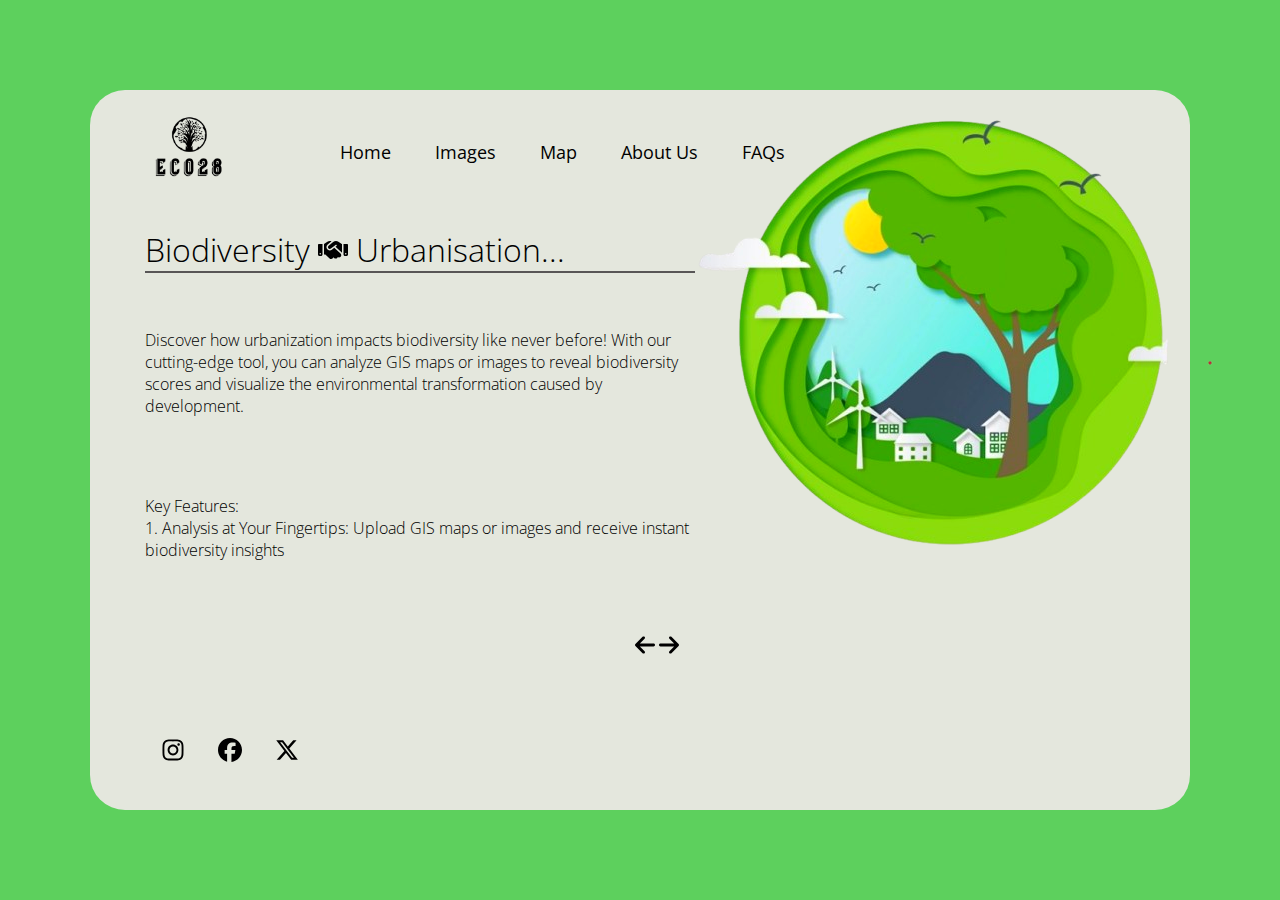
<file: webdev/index.html>
<!DOCTYPE html>
<html lang="en">
<head>
    <meta charset="UTF-8">
    <meta name="viewport" content="width=device-width, initial-scale=1.0">
    <title>Home</title>
    <link rel="stylesheet" href="styles.css">
    <link rel="preconnect" href="https://fonts.googleapis.com">
<link rel="preconnect" href="https://fonts.gstatic.com" crossorigin>
<link href="https://fonts.googleapis.com/css2?family=Kaushan+Script&family=Open+Sans:ital,wght@0,300..800;1,300..800&display=swap" rel="stylesheet">
<link href="https://cdnjs.cloudflare.com/ajax/libs/font-awesome/6.0.0/css/all.min.css" rel="stylesheet">
</head>
<body>
    <div class="container">
    <nav>
        <div class="logo"><Span><img src="logo.png" alt="" height="70",width="70"></Span></div>
        <div class="navicons">
            <a href="/index.html">Home</a>
            <a href="/images.html">Images</a>
        <a href="/map.html">Map</a>
            <a href="/about.html">About Us</a>
            <a href="/faq.html">FAQs</a>
        </div>
    </nav>
    <div class="content">
        <div class="heading">Biodiversity <span><img src="handshake.svg" alt="handshake Icon" width="30" height="24"></span> Urbanisation...</div>
        <div class="brief">
            <div class="descr">
                Discover how urbanization impacts biodiversity like never before! With our cutting-edge tool, you can analyze GIS maps or images to reveal biodiversity scores and visualize the environmental transformation caused by development.
            </div>
            <div class="features">
                Key Features:
                  <div class="feathtml">
                      1. Analysis at Your Fingertips : Upload GIS maps or images and receive instant biodiversity  insights. 
                  </div>       
            </div>
            <div class="sliders">
                <span id="left-arrow"><img src="left-arrow.svg" alt="Left Arrow Icon" width="20" height="24"></span>
                <span id="right-arrow"><img src="right-arrow.svg" alt="Right Arrow Icon" width="20" height="24"></span>
            </div>
        </div>
    </div>
       <div class="image">
        <img src="image.png" alt="">
       </div>
    <footer>
       <span><img src="insta.svg" alt="insta Icon" width="24" height="24"></span>
       <span><img src="facebook.svg" alt="facebook icon" width="24" height="24"></span>
       <span><img src="x.svg" alt="facebook icon" width="24" height="24"></span>
    </footer>
    </div>
</body>
<script src="script.js"></script>
</html>
</file>
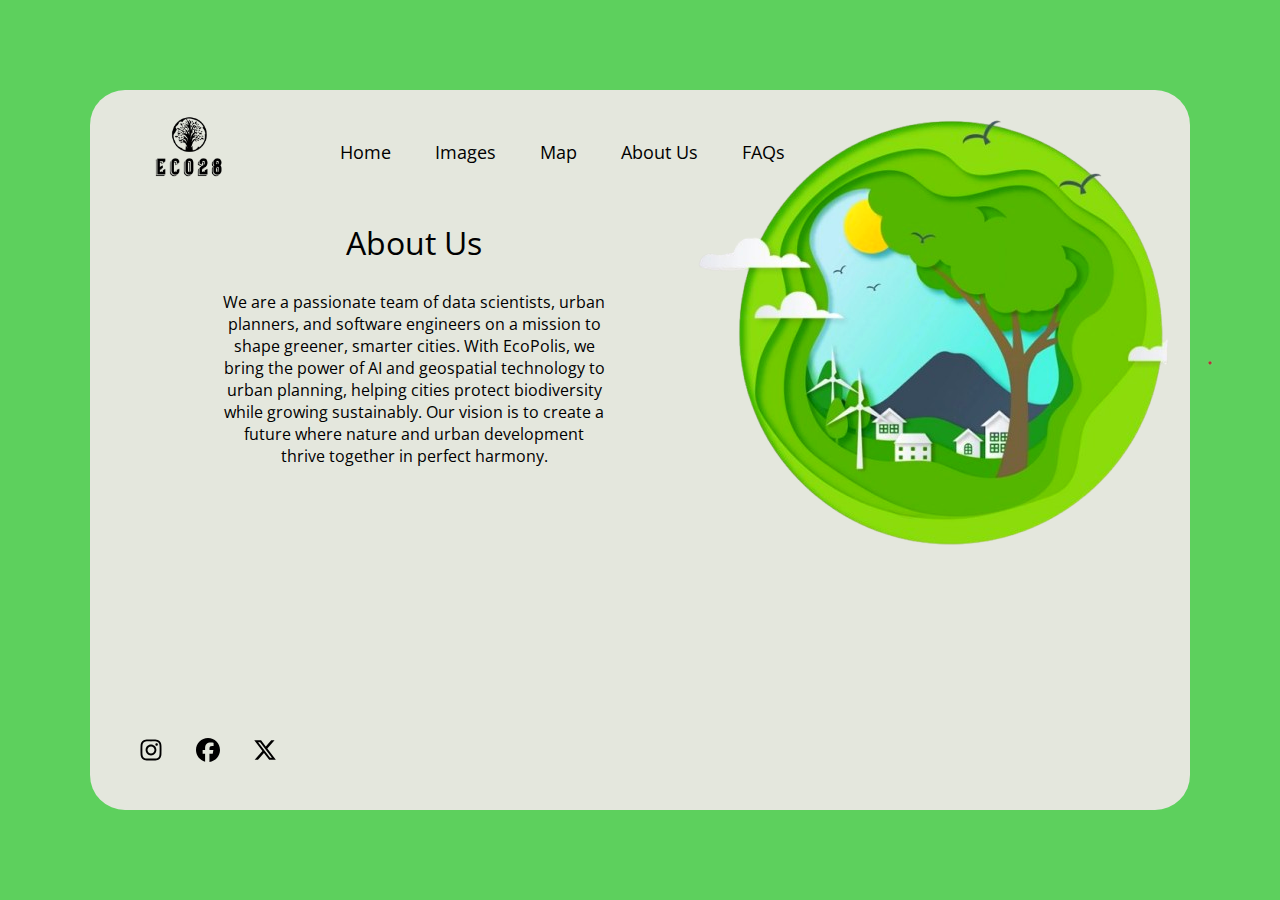
<file: webdev/about.html>
<!DOCTYPE html>
<html lang="en">
<head>
    <meta charset="UTF-8">
    <meta name="viewport" content="width=device-width, initial-scale=1.0">
    <title>About Us</title>
    <link rel="stylesheet" href="about.css">
    <link rel="preconnect" href="https://fonts.googleapis.com">
<link rel="preconnect" href="https://fonts.gstatic.com" crossorigin>
<link href="https://fonts.googleapis.com/css2?family=Kaushan+Script&family=Open+Sans:ital,wght@0,300..800;1,300..800&display=swap" rel="stylesheet">
<link href="https://cdnjs.cloudflare.com/ajax/libs/font-awesome/6.0.0/css/all.min.css" rel="stylesheet">
</head>
<body>
    <div class="container">
    <nav>
        <div class="logo"><Span><img src="logo.png" alt="" height="70",width="70"></Span></div>
        <div class="navicons">
            <a href="/index.html">Home</a>
            <a href="/images.html">Images</a>
            <a href="./map.html">Map</a>
            <a href="/about.html">About Us</a>
            <a href="/faq.html">FAQs</a>
        </div>
    </nav>
    <div class="content">
        <!-- <div class="heading">Biodiversity <span><img src="handshake.svg" alt="handshake Icon" width="30" height="24"></span> Urbanisation...</div>
        
        </div> -->
      <p>About Us</p>
      <div>We are a passionate team of data scientists, urban planners, and software engineers on a mission to shape greener, smarter cities. With EcoPolis, we bring the power of AI and geospatial technology to urban planning, helping cities protect biodiversity while growing sustainably. Our vision is to create a future where nature and urban development thrive together in perfect harmony.</div>
    </div>
       <div class="image">
        <img src="image.png" alt="">
       </div>
    <footer>
       <span><img src="insta.svg" alt="insta Icon" width="24" height="24"></span>
       <span><img src="facebook.svg" alt="facebook icon" width="24" height="24"></span>
       <span><img src="x.svg" alt="facebook icon" width="24" height="24"></span>
    </footer>
    </div>
</body>
<script src="script.js"></script>
</html>
</file>
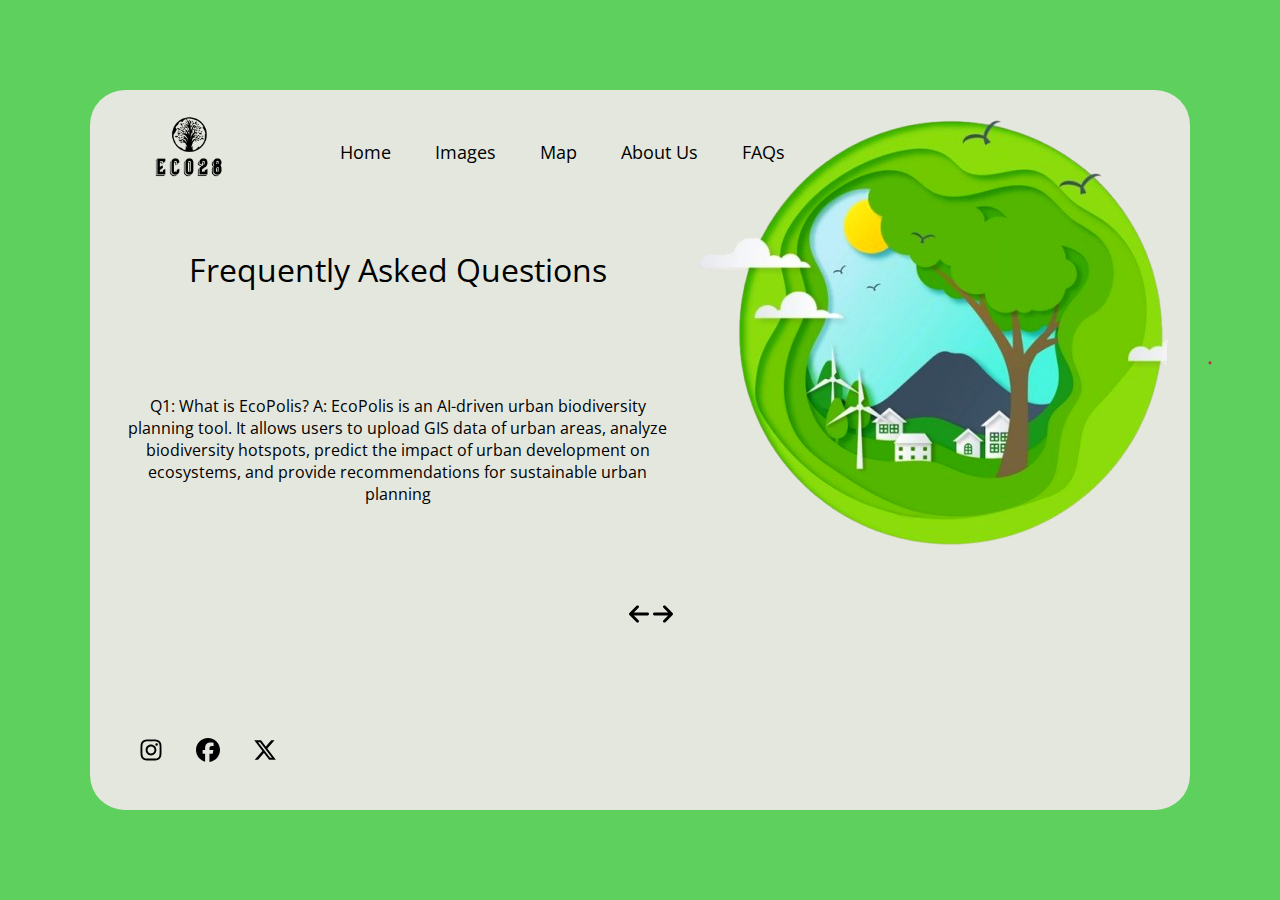
<file: webdev/faq.html>
<!DOCTYPE html>
<html lang="en">
<head>
    <meta charset="UTF-8">
    <meta name="viewport" content="width=device-width, initial-scale=1.0">
    <title>FAQs</title>
    <link rel="stylesheet" href="faq.css">
    <link rel="preconnect" href="https://fonts.googleapis.com">
<link rel="preconnect" href="https://fonts.gstatic.com" crossorigin>
<link href="https://fonts.googleapis.com/css2?family=Kaushan+Script&family=Open+Sans:ital,wght@0,300..800;1,300..800&display=swap" rel="stylesheet">
<link href="https://cdnjs.cloudflare.com/ajax/libs/font-awesome/6.0.0/css/all.min.css" rel="stylesheet">
</head>
<body>
    <div class="container">
    <nav>
        <div class="logo"><Span><img src="logo.png" alt="" height="70",width="70"></Span></div>
        <div class="navicons">
            <a href="/index.html">Home</a>
            <a href="/images.html">Images</a>
            <a href="/map.html">Map</a>
            <a href="/about.html">About Us</a>
            <a href="/faq.html">FAQs</a>
        </div>
    </nav>
    <div class="content">
    <p>Frequently Asked Questions</p>
    <div class="ques">
        <div class="questions">
    Q1: What is EcoPolis?
    A: EcoPolis is an AI-driven urban biodiversity planning tool. It allows users to upload GIS data of urban areas, analyze biodiversity hotspots, predict the impact of urban development on ecosystems, and provide recommendations for sustainable urban planning
   </div>
   </div>
       <div class="sliders">
        <span id="left-arrow"><img src="left-arrow.svg" alt="Left Arrow Icon" width="20" height="24"></span>
        <span id="right-arrow"><img src="right-arrow.svg" alt="Right Arrow Icon" width="20" height="24"></span>
       </div>
    </div>
       <div class="image">
        <img src="image.png" alt="">
       </div>
    <footer>
       <span><img src="insta.svg" alt="insta Icon" width="24" height="24"></span>
       <span><img src="facebook.svg" alt="facebook icon" width="24" height="24"></span>
       <span><img src="x.svg" alt="facebook icon" width="24" height="24"></span>
    </footer>
    </div>
</body>
<script src="script.js"></script>
</html>
</file>
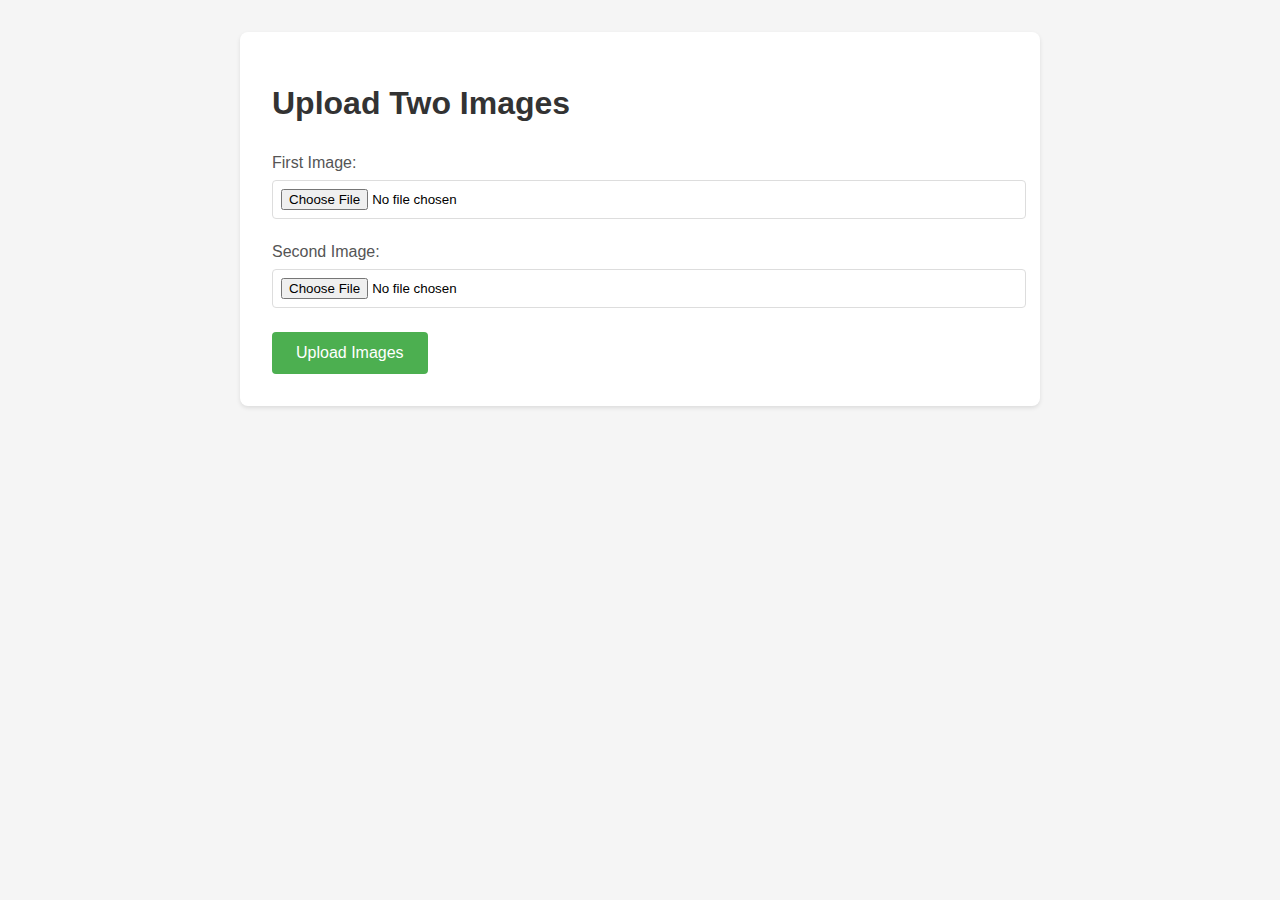
<file: webdev/feature.html>
<!DOCTYPE html>
<html lang="en">
<!-- Head section remains the same -->
<head>
    <!-- Previous head content remains identical -->
    <meta charset="UTF-8">
    <meta name="viewport" content="width=device-width, initial-scale=1.0">
    <title>Recommendations for Images</title>
    <style>
        /* All previous styles remain the same */
        body {
            font-family: Arial, sans-serif;
            max-width: 800px;
            margin: 2rem auto;
            padding: 0 1rem;
            background-color: #f5f5f5;
        }

        .upload-container {
            background-color: white;
            padding: 2rem;
            border-radius: 8px;
            box-shadow: 0 2px 4px rgba(0, 0, 0, 0.1);
        }

        h1 {
            color: #333;
            margin-bottom: 2rem;
        }

        .form-group {
            margin-bottom: 1.5rem;
        }

        label {
            display: block;
            margin-bottom: 0.5rem;
            color: #555;
        }

        input[type="file"] {
            display: block;
            width: 100%;
            padding: 0.5rem;
            margin-bottom: 1rem;
            border: 1px solid #ddd;
            border-radius: 4px;
        }

        button {
            background-color: #4CAF50;
            color: white;
            padding: 0.75rem 1.5rem;
            border: none;
            border-radius: 4px;
            cursor: pointer;
            font-size: 1rem;
            transition: background-color 0.3s;
        }

        button:hover {
            background-color: #45a049;
        }

        button:disabled {
            background-color: #cccccc;
            cursor: not-allowed;
        }

        .loading {
            display: none;
            margin-top: 1rem;
            padding: 1rem;
            background-color: #f8f9fa;
            border-radius: 4px;
            text-align: center;
        }

        .loading-spinner {
            display: inline-block;
            width: 20px;
            height: 20px;
            border: 3px solid #f3f3f3;
            border-top: 3px solid #3498db;
            border-radius: 50%;
            animation: spin 1s linear infinite;
            margin-right: 10px;
        }

        @keyframes spin {
            0% { transform: rotate(0deg); }
            100% { transform: rotate(360deg); }
        }

        .message {
            margin-top: 1rem;
            padding: 1rem;
            border-radius: 4px;
        }

        .success {
            background-color: #dff0d8;
            color: #3c763d;
            border: 1px solid #d6e9c6;
        }

        .error {
            background-color: #f2dede;
            color: #a94442;
            border: 1px solid #ebccd1;
        }

        .timer {
            font-size: 0.9rem;
            color: #666;
            margin-top: 5px;
        }
        /* ... */
    </style>
</head>
<body>
    <!-- Body content remains the same until the script section -->
    <div class="upload-container">
        <h1>Upload Two Images</h1>
        <form id="uploadForm">
            <div class="form-group">
                <label for="fileInput1">First Image:</label>
                <input type="file" id="fileInput1" name="image1" accept="image/*" required>
                <img id="preview1" style="max-width: 200px; display: none;">
            </div>
            <div class="form-group">
                <label for="fileInput2">Second Image:</label>
                <input type="file" id="fileInput2" name="image2" accept="image/*" required>
                <img id="preview2" style="max-width: 200px; display: none;">
            </div>
            <button type="submit" id="submitButton">Upload Images</button>
        </form>
        <div id="loading" class="loading">
            <div class="loading-spinner"></div>
            Uploading images... Please wait
            <div id="timer" class="timer">Time elapsed: 0:00</div>
        </div>
        <div id="responseMessage"></div>
    </div>

    <script>
        const uploadForm = document.getElementById('uploadForm');
        const fileInput1 = document.getElementById('fileInput1');
        const fileInput2 = document.getElementById('fileInput2');
        const preview1 = document.getElementById('preview1');
        const preview2 = document.getElementById('preview2');
        const submitButton = document.getElementById('submitButton');
        const loading = document.getElementById('loading');
        const responseMessage = document.getElementById('responseMessage');
        const timerElement = document.getElementById('timer');

        let uploadTimer;
        let startTime;

        function updateTimer() {
            const elapsed = Math.floor((Date.now() - startTime) / 1000);
            const minutes = Math.floor(elapsed / 60);
            const seconds = elapsed % 60;
            timerElement.textContent = `Time elapsed: ${minutes}:${seconds.toString().padStart(2, '0')}`;
        }

        function previewImage(file, previewElement) {
            if (file) {
                const reader = new FileReader();
                reader.onload = function(e) {
                    previewElement.src = e.target.result;
                    previewElement.style.display = 'block';
                }
                reader.readAsDataURL(file);
            }
        }

        fileInput1.addEventListener('change', () => previewImage(fileInput1.files[0], preview1));
        fileInput2.addEventListener('change', () => previewImage(fileInput2.files[0], preview2));

        uploadForm.addEventListener('submit', async (event) => {
            event.preventDefault();

            const image1 = fileInput1.files[0];
            const image2 = fileInput2.files[0];

            if (!image1 || !image2) {
                showMessage('Please select both images before uploading!', 'error');
                return;
            }

            submitButton.disabled = true;
            loading.style.display = 'block';
            responseMessage.textContent = '';
            startTime = Date.now();
            uploadTimer = setInterval(updateTimer, 1000);

            const formData = new FormData();
            formData.append('image1', image1);
            formData.append('image2', image2);

            try {
                const response = await fetch('http://159.89.167.2:5001/upload', {
                    method: 'POST',
                    body: formData
                });

                // Wait for the response to complete
                const result = await response.json();
                
                if (response.ok) {
                    showMessage(`Files uploaded successfully! ${JSON.stringify(result)}`, 'success');
                    uploadForm.reset();
                    preview1.style.display = 'none';
                    preview2.style.display = 'none';
                } else {
                    showMessage(`Error uploading files: ${JSON.stringify(result)}`, 'error');
                }
            } catch (error) {
                showMessage(`Network error: ${error.message}. Please check your connection and try again.`, 'error');
            } finally {
                submitButton.disabled = false;
                loading.style.display = 'none';
                clearInterval(uploadTimer);
            }
        });

        function showMessage(message, type) {
            responseMessage.className = `message ${type}`;
            responseMessage.textContent = message;
        }
    </script>
</body>
</html>
</file>
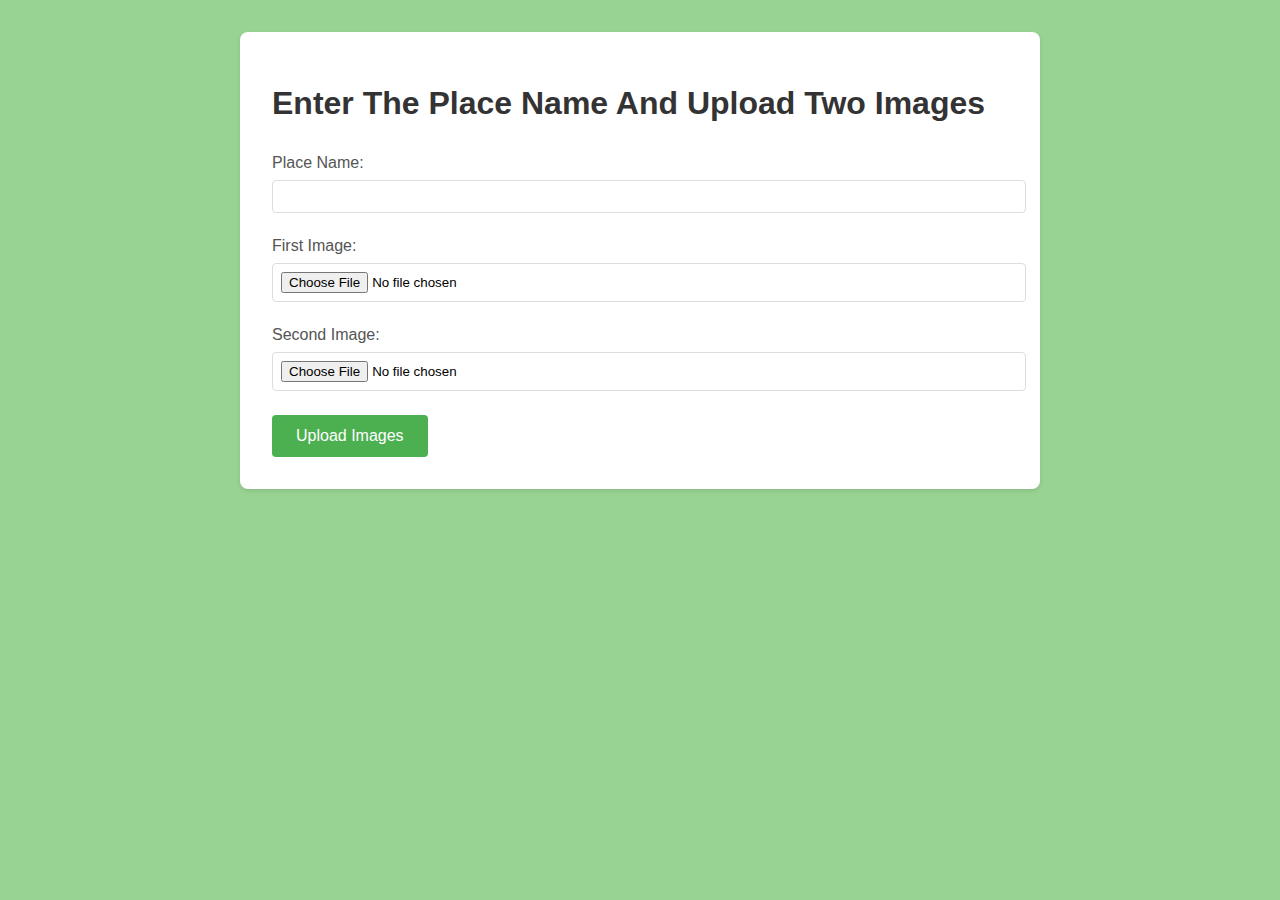
<file: webdev/images.html>
<!DOCTYPE html>
<html lang="en">
<head>
    <meta charset="UTF-8">
    <meta name="viewport" content="width=device-width, initial-scale=1.0">
    <title>Image Upload</title>
    <style>
        /* Previous styles remain the same */
        body {
            font-family: Arial, sans-serif;
            max-width: 800px;
            margin: 2rem auto;
            padding: 0 1rem;
            background-color: #98d392;
        }

        .upload-container {
            background-color: white;
            padding: 2rem;
            border-radius: 8px;
            box-shadow: 0 2px 4px rgba(0, 0, 0, 0.1);
        }

        h1 {
            color: #333;
            margin-bottom: 2rem;
        }

        .form-group {
            margin-bottom: 1.5rem;
        }

        label {
            display: block;
            margin-bottom: 0.5rem;
            color: #555;
        }

        input[type="file"],
        input[type="text"] {
            display: block;
            width: 100%;
            padding: 0.5rem;
            margin-bottom: 1rem;
            border: 1px solid #ddd;
            border-radius: 4px;
        }

        button {
            background-color: #4CAF50;
            color: white;
            padding: 0.75rem 1.5rem;
            border: none;
            border-radius: 4px;
            cursor: pointer;
            font-size: 1rem;
            transition: background-color 0.3s;
        }

        button:hover {
            background-color: #45a049;
        }

        button:disabled {
            background-color: #cccccc;
            cursor: not-allowed;
        }

        .loading {
            display: none;
            margin-top: 1rem;
            padding: 1rem;
            background-color: #f8f9fa;
            border-radius: 4px;
            text-align: center;
        }

        .loading-spinner {
            display: inline-block;
            width: 20px;
            height: 20px;
            border: 3px solid #f3f3f3;
            border-top: 3px solid #3498db;
            border-radius: 50%;
            animation: spin 1s linear infinite;
            margin-right: 10px;
        }

        @keyframes spin {
            0% { transform: rotate(0deg); }
            100% { transform: rotate(360deg); }
        }

        .message {
            margin-top: 1rem;
            padding: 1rem;
            border-radius: 4px;
        }

        .success {
            background-color: #dff0d8;
            color: #3c763d;
            border: 1px solid #d6e9c6;
        }

        .error {
            background-color: #f2dede;
            color: #a94442;
            border: 1px solid #ebccd1;
        }

        .timer {
            font-size: 0.9rem;
            color: #666;
            margin-top: 5px;
        }
    </style>
</head>
<body>
    <div class="upload-container">
        <h1>Enter The Place Name And Upload Two Images</h1>
        <form id="uploadForm">
            <div class="form-group">
                <label for="placeName">Place Name:</label>
                <input type="text" id="placeName" name="placeName" required>
            </div>
            <div class="form-group">
                <label for="fileInput1">First Image:</label>
                <input type="file" id="fileInput1" name="image1" accept="image/*" required>
                <img id="preview1" style="max-width: 200px; display: none;">
            </div>
            <div class="form-group">
                <label for="fileInput2">Second Image:</label>
                <input type="file" id="fileInput2" name="image2" accept="image/*" required>
                <img id="preview2" style="max-width: 200px; display: none;">
            </div>
            <button type="submit" id="submitButton">Upload Images</button>
        </form>
        <div id="loading" class="loading">
            <div class="loading-spinner"></div>
            Uploading images... Please wait
            <div id="timer" class="timer">Time elapsed: 0:00</div>
        </div>
        <div id="responseMessage"></div>
    </div>

    <script>
        const uploadForm = document.getElementById('uploadForm');
        const fileInput1 = document.getElementById('fileInput1');
        const fileInput2 = document.getElementById('fileInput2');
        const placeName = document.getElementById('placeName');
        const preview1 = document.getElementById('preview1');
        const preview2 = document.getElementById('preview2');
        const submitButton = document.getElementById('submitButton');
        const loading = document.getElementById('loading');
        const responseMessage = document.getElementById('responseMessage');
        const timerElement = document.getElementById('timer');

        let uploadTimer;
        let startTime;

        function updateTimer() {
            const elapsed = Math.floor((Date.now() - startTime) / 1000);
            const minutes = Math.floor(elapsed / 60);
            const seconds = elapsed % 60;
            timerElement.textContent = `Time elapsed: ${minutes}:${seconds.toString().padStart(2, '0')}`;
        }

        function previewImage(file, previewElement) {
            if (file) {
                const reader = new FileReader();
                reader.onload = function(e) {
                    previewElement.src = e.target.result;
                    previewElement.style.display = 'block';
                }
                reader.readAsDataURL(file);
            }
        }

        fileInput1.addEventListener('change', () => previewImage(fileInput1.files[0], preview1));
        fileInput2.addEventListener('change', () => previewImage(fileInput2.files[0], preview2));

        uploadForm.addEventListener('submit', async (event) => {
            event.preventDefault();

            const image1 = fileInput1.files[0];
            const image2 = fileInput2.files[0];
            const place = placeName.value.trim();

            if (!image1 || !image2) {
                showMessage('Please select both images before uploading!', 'error');
                return;
            }

            if (!place) {
                showMessage('Please enter a place name!', 'error');
                return;
            }

            submitButton.disabled = true;
            loading.style.display = 'block';
            responseMessage.textContent = '';
            startTime = Date.now();
            uploadTimer = setInterval(updateTimer, 1000);

            const formData = new FormData();
            formData.append('image1', image1);
            formData.append('image2', image2);
            formData.append('placeName', place);

            try {
                const response = await fetch('http://159.89.167.2:5001/upload', {
                    method: 'POST',
                    body: formData
                });

                const result = await response.json();
                
                if (response.ok) {
                    showMessage(`Files uploaded successfully! ${JSON.stringify(result)}`, 'success');
                    uploadForm.reset();
                    preview1.style.display = 'none';
                    preview2.style.display = 'none';
                } else {
                    showMessage(`Error uploading files: ${JSON.stringify(result)}`, 'error');
                }
            } catch (error) {
                showMessage(`Network error: ${error.message}. Please check your connection and try again.`, 'error');
            } finally {
                submitButton.disabled = false;
                loading.style.display = 'none';
                clearInterval(uploadTimer);
            }
        });

        function showMessage(message, type) {
            responseMessage.className = `message ${type}`;
            responseMessage.textContent = message;
        }
    </script>
</body>
</html>
</file>
<file: webdev/styles.css>
*{
    margin: 0;
    padding: 0;
    font-family: "Open Sans", serif;
    font-optical-sizing: auto;
      
}
body{
    background-color: rgb(93, 208, 93);
    display: flex;
    align-items: center;
    justify-content: center;
}
.container{
    position: absolute;
  background-color: rgb(228, 231, 221);
  height: 80%;
  top:10%;
  width: 86%;
  left: 7%;
  z-index: 2;
  border-radius: 35px;
}
nav{
  position: absolute;
  width:60%;
  right: 35%;
  margin-top: 3%;
  z-index: 45;
  display: flex;
  justify-content: space-between;
  /* border: 2px solid black; */
  height: 8%;
  align-items: center;
}
nav a{
    margin:10px;
    padding: 10px;
    text-decoration: none;
    outline: none;
    font: bolder;
    color: black;
    font-size: large;
}
.image{
    position: absolute;
    left: 55%;
    top: 3%;
    z-index: 7;
    filter: contrast(120%);
    filter: saturate(130%);

}
.content{
    position: absolute;
    top: 15%;
     /* border: 2px solid black; */
    width:50%;
    right: 45%;
    height: 70%;

}
.content .heading{

    font-size: xx-large;
    font-weight: 200;
    border-bottom: 2px solid rgb(88, 86, 86);
    position:relative;
    top:6%;
    /* left: 0%; */
}
.descr{
    position: absolute;
    top: 26%;
    font-size: medium;
    font-weight: 200;
}
.features{
    position: absolute;
    top:59% ;
    font-size: medium;
    font-weight: 200;
    
}

.sliders{
    position: absolute;
    bottom: 8%;
    right: 3%;
}
.sliders :hover{
    cursor: pointer;
}

.feathtml {
    opacity: 1; 
    transition: opacity 0.5s ease-in-out; 
}


.feathtml.fade-in {
    opacity: 1; 
}


.feathtml.fade-out {
    opacity: 0; 
}


footer{
    position: absolute;
    bottom:4%;
    width:50%;
    right: 45%;
    /* border: 2px solid black; */
    height: 8%;
    display: flex;
    align-items: center;
}
footer span{ 
    padding: 3%;
    
}
</file>
<file: webdev/about.css>
*{
    margin: 0;
    padding: 0;
    font-family: "Open Sans", serif;
    font-optical-sizing: auto;
      
}
body{
    background-color: rgb(93, 208, 93);
    display: flex;
    align-items: center;
    justify-content: center;
    z-index: -1;
}
.container{
    position: absolute;
  background-color: rgb(228, 231, 221);
  height: 80%;
  top:10%;
  width: 86%;
  left: 7%;
  z-index: 0;
  border-radius: 35px;
}
.content{
    position: relative;
    top:15%;
    text-align: center;
    width: 35%;
    /* border: 2px solid black; */
    height: 60%;
    left: 12%;
    /* display: flex; */
    /* justify-content: center;/ */
    /* align-items: center; */
}

.content p{
    font-size: xx-large;
    padding-top: 6%;
    /* position: relative; */
    /* left: 30%; */
}
.content div{
    padding-top: 27px;
}
nav{
  position: absolute;
  /* width:50%;
  right: 45%; */
  width:60%;
  right: 35%;
  margin-top: 3%;
  display: flex;
  justify-content: space-between;
  /* border: 2px solid black; */
  height: 8%;
  align-items: center;
  z-index: 45;
}
nav a{
    margin:10px;
    padding: 10px;
    text-decoration: none;
    outline: none;
    font: bolder;
    color: black;
    font-size: large;
}
.image{
    position: absolute;
    left: 55%;
    top: 3%;
    filter: contrast(120%);
    filter: saturate(130%);
    z-index: 4;
} 

footer{
    position: absolute;
    bottom:4%;
    width:50%;
    /* right:40%; */
    left: 3%;
    /* border: 2px solid black; */
    height: 8%;
    display: flex;
    align-items: center;
}
footer span{ 
    padding: 3%;
}
</file>
<file: webdev/faq.css>
*{
    margin: 0;
    padding: 0;
    font-family: "Open Sans", serif;
    font-optical-sizing: auto;
      
}
body{
    background-color: rgb(93, 208, 93);
    display: flex;
    align-items: center;
    justify-content: center;
    z-index: -1;
}
.container{
    position: absolute;
  background-color: rgb(228, 231, 221);
  height: 80%;
  top:10%;
  width: 86%;
  left: 7%;
  z-index: 0;
  border-radius: 35px;
}
.content{
    position: relative;
    top:15%;
    text-align: center;
    width: 50%;
    
}

nav{
  position: absolute;
  width:60%;
  right: 35%;
  margin-top: 3%;
  display: flex;
  justify-content: space-between;
  /* border: 2px solid black; */
  height: 8%;
  align-items: center;
  z-index: 45;
}
nav a{
    margin:10px;
    padding: 10px;
    text-decoration: none;
    outline: none;
    font: bolder;
    color: black;
    font-size: large;
}
.image{
    position: absolute;
    left: 55%;
    top: 3%;
    filter: contrast(120%);
    filter: saturate(130%);
    z-index: 4;
} 
.content{
    display: flex;
    justify-content: center;
    align-items: center;
    /* border: 2px solid black; */
    flex-direction: column;
    position: absolute;
    width: 50%;
    left: 3%;
    height: 70%;
}
.content p{
    font-size: xx-large;
    position: absolute;
    top:10%;
    /* padding-top: 3%; */
/* margin: 23px; */
}


.fade-in {
    opacity: 1;
}

.fade-out {
    opacity: 0;
}

.questions{
    display: flex;
    justify-content: center;
    align-items: center;
    opacity: 1;
    transition: opacity 0.5s ease-in-out;
    
}
.sliders{
    position: absolute;
    bottom:14%;
    right: 0%;
}
.sliders:hover{
    cursor: pointer;
}
footer{
    position: absolute;
    bottom:4%;
    width:50%;
    /* right:40%; */
    left: 3%;
    /* border: 2px solid black; */
    height: 8%;
    display: flex;
    align-items: center;
}
footer span{ 
    padding: 3%;
}
</file>
